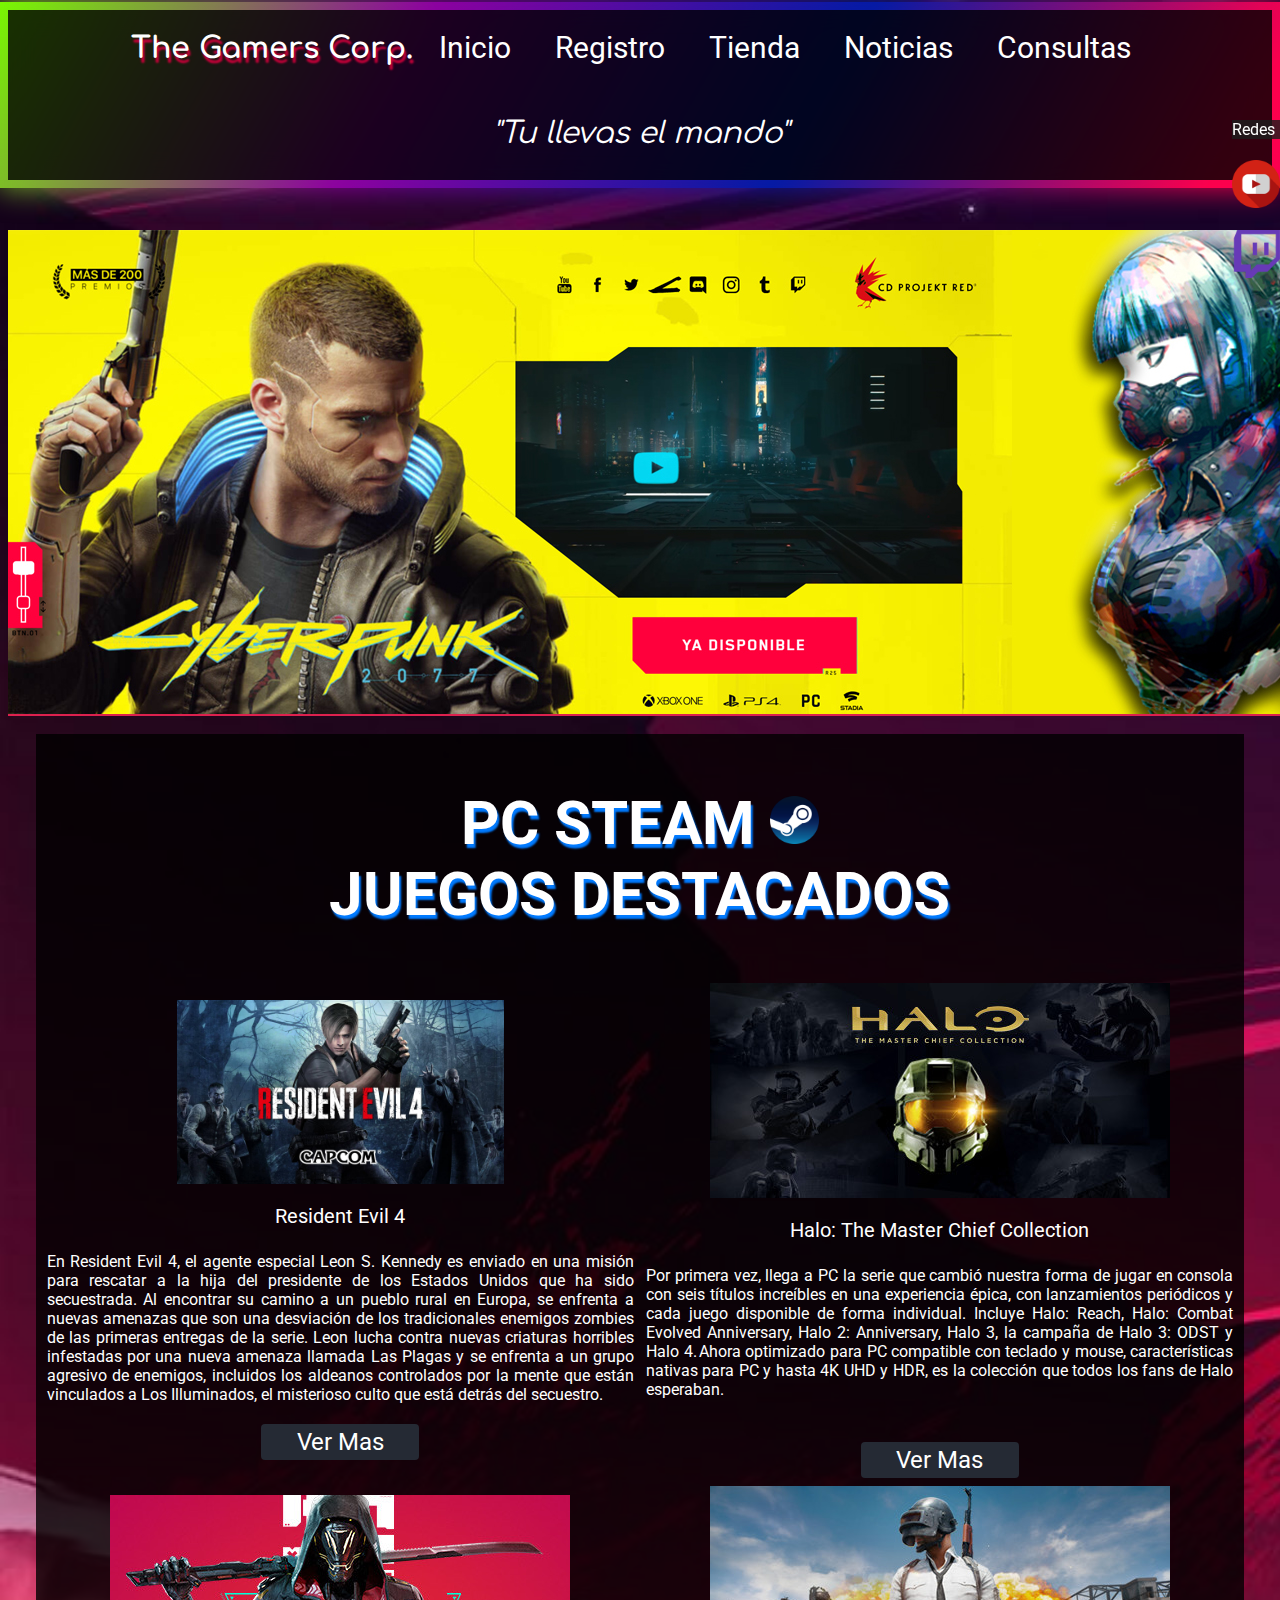
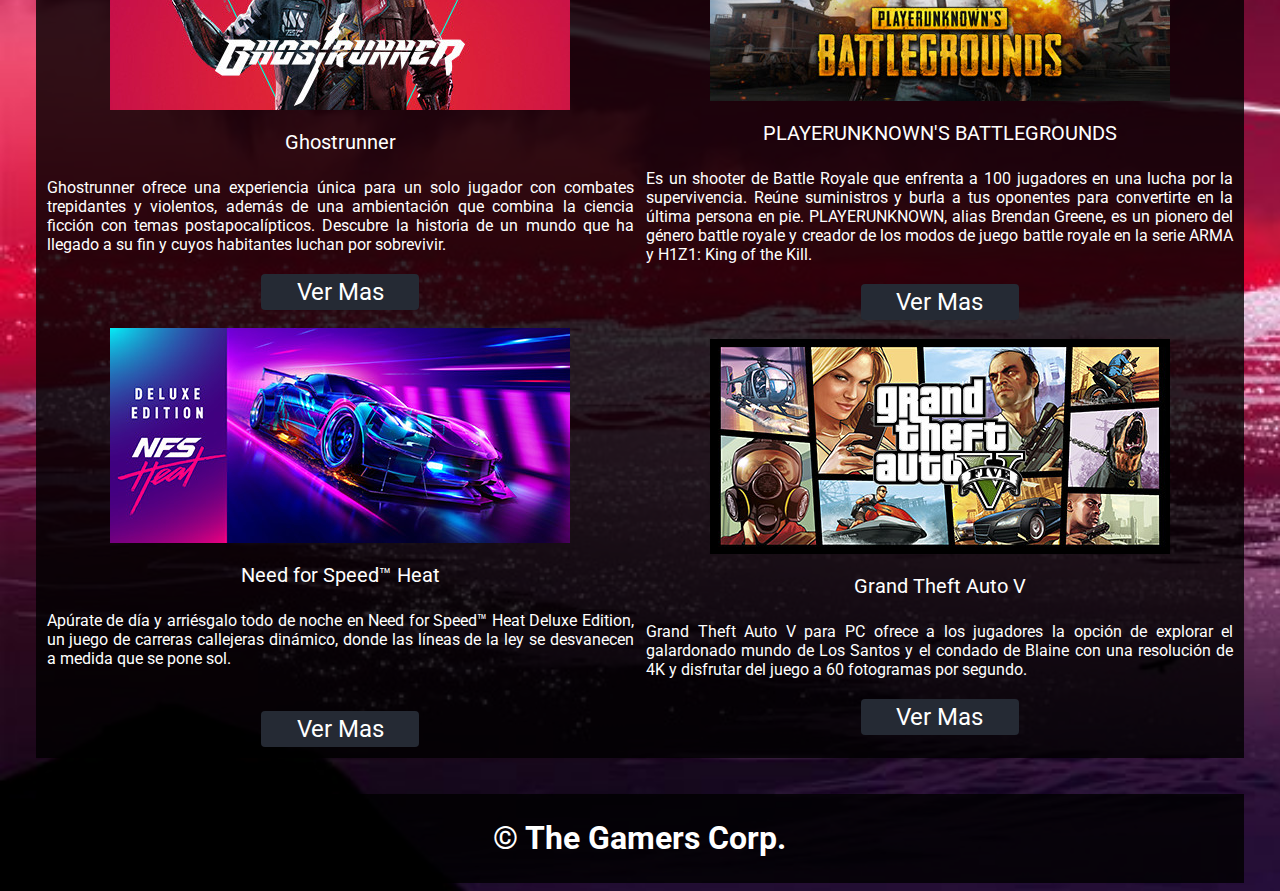
<file: index.html>
<!DOCTYPE html> <!--Funcion que permitr dar inicio a un documento HTML-->
<html lang="en" dir="ltr"> <!--Atributo el cual permite indicar direccionarmente los elementos del texto en el documento HTML-->
  <head> <!--Inicio de la cabecera de la pagina-->
    <meta charset="utf-8"> <!--Atributo destinado a indicar codificaciones que se utilizan-->

    <!--Atributo que permite trabajar el documento en el navegador-->
    <meta name="viewport" content="width=device-width, user-scalable=no, initial-scale=1, maximum-scale=1, minimum-scale=1">

    <!--Atributos los cuales vincularan los documentos HTML con los CSS para dar diseño a la pagina-->
    <link rel="stylesheet" href="css/EstIndex.css">
    <link rel="stylesheet" href="css/Galeria.css">
    <link rel="stylesheet" href="css/EfectoGaleria.css">
    <link rel="stylesheet" href="css/EstiloMenu.css">
    <title></title>
  </head> <!--Cierre del encabezado de la pagina-->

  <body class="PrinIndx"> <!--Cuerpo de la pagina la cual contiene una clase que trabajara el diseño en el archivo CSS-->

  <ul class="BarraMenu mydiv animate-bg"> <!--Este atributo se establecera como la barra de menus para ir seleccionando-->
  <li><h1 class="Enc1 TextCabz1">The Gamers Corp.</h1></li> <!--Funcion la cual sera el encabezado que contendra el nombre de la pagina-->
  <li><a href="index.html">Inicio</a></li> <!--El siguiente encabezado sera el indice principal de la pagina-->
  <li><a href="Registro.html">Registro</a></li> <!--Para este encabezado sera el registro de los clientes en la pagina-->
  <li><a href="Tienda.html">Tienda</a></li> <!--Este encabezado sera para la tienda la cual nos muestra los juegos de cada consola-->
  <li><a href="Noticias.html">Noticias</a></li> <!--Y por ultimo este encabezado es una seccion de noticias-->
  <li><a href="Consultas.php">Consultas</a></li> <!--Para esta funcion se dara acciones para la manipulacion de la cuenta-->
  <li><p class="Eslo">"Tu llevas el mando"</p></li> <!--Para este encabezado es una frase la cual caracteriza a la pagina-->
</ul> <!--Cierre de la barra de menus-->

  <br>

  <div class="slider"> <!--Este apartado es la vista de la pagina la cual contendra imagenes alusivas a los videojuegso-->
      <ul> <!--En este apartado contiene imagenes seleccionables con links directos a otras paginas para su verificacion-->
        <li> <abbr title="VerMas"><a href="https://store.steampowered.com/app/1091500/Cyberpunk_2077/" target="_blank">
          <img src="css/Recursos/Galeria/1.jpg" alt="Cyberpunk_2077"></a></abbr></li>
        <li> <abbr title="VerMas"><a href="https://www.nvidia.com/es-la/geforce/graphics-cards/30-series/rtx-3090/" target="_blank">
          <img src="css/Recursos/Galeria/2.jpg" alt="Rtx-3090"></a> <abbr title="VerMas"></li>
        <li> <abbr title="VerMas"><a href="https://store.sony.com.mx/playstation5" target="_blank">
          <img src="css/Recursos/Galeria/3.jpg" alt="PS5"></a> <abbr title="VerMas"></li>
        <li> <abbr title="VerMas"><a href="https://www.origin.com/mex/es-mx/store/apex/apex" target="_blank">
          <img src="css/Recursos/Galeria/4.jpg" alt="Apex-Legends"></a> <abbr title="VerMas"></li>
      </ul> <!--Cierre de la vista principal de la pagina-->
  </div>
  <br>

    <section class="ContenedorElements"> <!--En este apartado sera en contenido de algunos juegos que destacan-->
      <!--Titulo en el que se muesra la informacion del recuadro de los juegos que esta contien la creacion de una tabla-->
      <h2 class="PCS" >PC STEAM <img class="steam" src="css/Recursos/Img/Steam.png" alt="STEAM"><br> JUEGOS DESTACADOS</h2>

      <table> <!--Inicion de una tabla-->
        <tr>
          <td>
            <!--Atributo el cual manejara un espacio en la tabla que contiene la informacion de un juego,
            esto a su vez mostrara la imagen del respectivo juego con un link para poder comprarlo-->
            <div class="Cont1">
                  <img class="Re4" src="css/Recursos/Img/Re4.jpg" alt="ResidentEvil">
                  <p class="TitRe4">Resident Evil 4</p>
                  <p class="SinopsisRe4">
                    ‎En ‎‎Resident Evil 4‎‎, el agente especial Leon S. Kennedy es enviado en una misión para rescatar
                    a la hija del presidente de los Estados Unidos que ha sido secuestrada. Al encontrar su camino a
                    un pueblo rural en Europa, se enfrenta a nuevas amenazas que son una desviación de los tradicionales
                    enemigos zombies de las primeras entregas de la serie. Leon lucha contra nuevas criaturas horribles
                    infestadas por una nueva amenaza llamada Las Plagas y se enfrenta a un grupo agresivo de enemigos,
                    incluidos los aldeanos controlados por la mente que están vinculados a Los Illuminados, el misterioso
                    culto que está detrás del secuestro.‎</p>
                <a class="EnlacesBotones" href="https://store.steampowered.com/app/254700/Resident_Evil_4/" target="_blank">Ver Mas</a>
                </div></td>
          <td>
            <!--Atributo el cual manejara un espacio en la tabla que contiene la informacion de un juego,
            esto a su vez mostrara la imagen del respectivo juego con un link para poder comprarlo-->
            <div class="Cont2">
              <img class="Halo" src="css/Recursos/Img/MCC.jpg" alt="Halo">
              <p class="TitMCC">Halo: The Master Chief Collection</p>
              <p class="SinopsisMCC">Por primera vez, llega a PC la serie que cambió nuestra forma de jugar en consola con seis títulos
                increíbles en una experiencia épica, con lanzamientos periódicos y cada juego disponible de forma
                individual. Incluye Halo: Reach, Halo: Combat Evolved Anniversary, Halo 2: Anniversary, Halo 3,
                la campaña de Halo 3: ODST y Halo 4. Ahora optimizado para PC compatible con teclado y mouse,
                características nativas para PC y hasta 4K UHD y HDR, es la colección que todos los fans de Halo
                esperaban.</p>
                <br>
              <a class="EnlacesBotones" href="https://store.steampowered.com/app/976730/Halo_The_Master_Chief_Collection/" target="_blank">Ver Mas</a>
            </div>

          </td>
        </tr>

      <tr>
        <td>
          <!--Atributo el cual manejara un espacio en la tabla que contiene la informacion de un juego,
          esto a su vez mostrara la imagen del respectivo juego con un link para poder comprarlo-->
          <div class="Cont3">
          <img class="Ghostrunner" src="css/Recursos/Img/Ghostrunner.jpg" alt="Ghostrunner">
          <p class="TitGhostrunner">Ghostrunner</p>
          <p class="SinopsisGhostrunner">Ghostrunner ofrece una experiencia única para un solo jugador con combates trepidantes y violentos,
            además de una ambientación que combina la ciencia ficción con temas postapocalípticos. Descubre la historia de un mundo que ha
            llegado a su fin y cuyos habitantes luchan por sobrevivir.</p>
            <a class="EnlacesBotones" href="https://store.steampowered.com/app/1139900/Ghostrunner/" target="_blank">Ver Mas</a>
          </div>
        </td>

        <td>
          <!--Atributo el cual manejara un espacio en la tabla que contiene la informacion de un juego,
          esto a su vez mostrara la imagen del respectivo juego con un link para poder comprarlo-->
          <div class="Cont4">
            <img class="PUBG" src="css/Recursos/Img/PUBG.jpg" alt="PUBG">
            <p class="TitPUBG">PLAYERUNKNOWN'S BATTLEGROUNDS</p>
            <p class="SinopsisPUBG">Es un shooter de Battle Royale que enfrenta a 100 jugadores en una lucha por la supervivencia. Reúne suministros y burla a
              tus oponentes para convertirte en la última persona en pie. PLAYERUNKNOWN, alias Brendan Greene, es un pionero del género battle royale y creador
               de los modos de juego battle royale en la serie ARMA y H1Z1: King of the Kill.</p>
            <a class="EnlacesBotones" href="https://store.steampowered.com/app/578080/PLAYERUNKNOWNS_BATTLEGROUNDS/" target="_blank">Ver Mas</a>
          </div>
        </td>
      </tr>

      <tr>
        <td>
          <!--Atributo el cual manejara un espacio en la tabla que contiene la informacion de un juego,
          esto a su vez mostrara la imagen del respectivo juego con un link para poder comprarlo-->
          <div class="Cont5">
            <img class="NeedforSpeedHeat" src="css/Recursos/Img/NFSHEAT.jpg" alt="NeedforSpeedHeat">
            <p class="TitNeedforSpeedHeat">Need for Speed™ Heat</p>
            <p class="SinopsisNeedforSpeedHeat">Apúrate de día y arriésgalo todo de noche en Need for Speed™ Heat Deluxe Edition, un juego de carreras callejeras dinámico, donde las líneas
              de la ley se desvanecen a medida que se pone sol.</p> <br>
            <a class="EnlacesBotones" href="https://store.steampowered.com/app/1222680/Need_for_Speed_Heat/" target="_blank">Ver Mas</a>
          </div>
        </td>

        <td>
          <!--Atributo el cual manejara un espacio en la tabla que contiene la informacion de un juego,
          esto a su vez mostrara la imagen del respectivo juego con un link para poder comprarlo-->
          <div class="Cont6">
            <img class="GTA5" src="css/Recursos/Img/GTA5.jpg" alt="GTA5">
            <p class="TitGTA5">Grand Theft Auto V</p>
            <p class="SinopsisGTA5">Grand Theft Auto V para PC ofrece a los jugadores la opción de explorar el galardonado mundo de Los Santos y el condado de Blaine con una resolución
              de 4K y disfrutar del juego a 60 fotogramas por segundo.</p>
            <a class="EnlacesBotones" href="https://store.steampowered.com/agecheck/app/271590/?l=spanish" target="_blank">Ver Mas</a>
          </div>
        </td>
      </tr>
    </table><!--Cierre de la tabla-->
  </section><!--Cierre de la seccion de juegos destacados-->

    <br><br>

    <footer class="ContenedorElements"> <!--Atributo que establece el pie de pagina en cual contine una clase-->
    <h1 class="PiePag"> © The Gamers Corp.</h1> <!--Titulo que estara recibiendo el pie de pagina en este caso un nombre ciertificado-->
  </footer> <!--Cierre del pie de pagina-->

     <div class="TitRedes"> <!--Este atributo es aquel que establecera una barra en la parte derecha de la pagina la cual contiene las redes socales de la pagina-->
       Redes
     </div> <!--Este apartado es la direccion de link de las redes sociales de la pagina youtube y twitch-->
     <a href="https://www.youtube.com/channel/UCfYmFBdcbfdHiXvyTVu_QtQ" target="_blank"><img class="Redes" src="css/Recursos/Img/youtube.png" alt="youtube"></a>
     <a href="https://www.twitch.tv/mschise" target="_blank"><img class="Redes2" src="css/Recursos/Img/twitch.png" alt="twitch"></a>
  </body> <!--Cierre del cuerpo de la pagina-->
</html> <!--Cierre del documento HTML-->
</file>
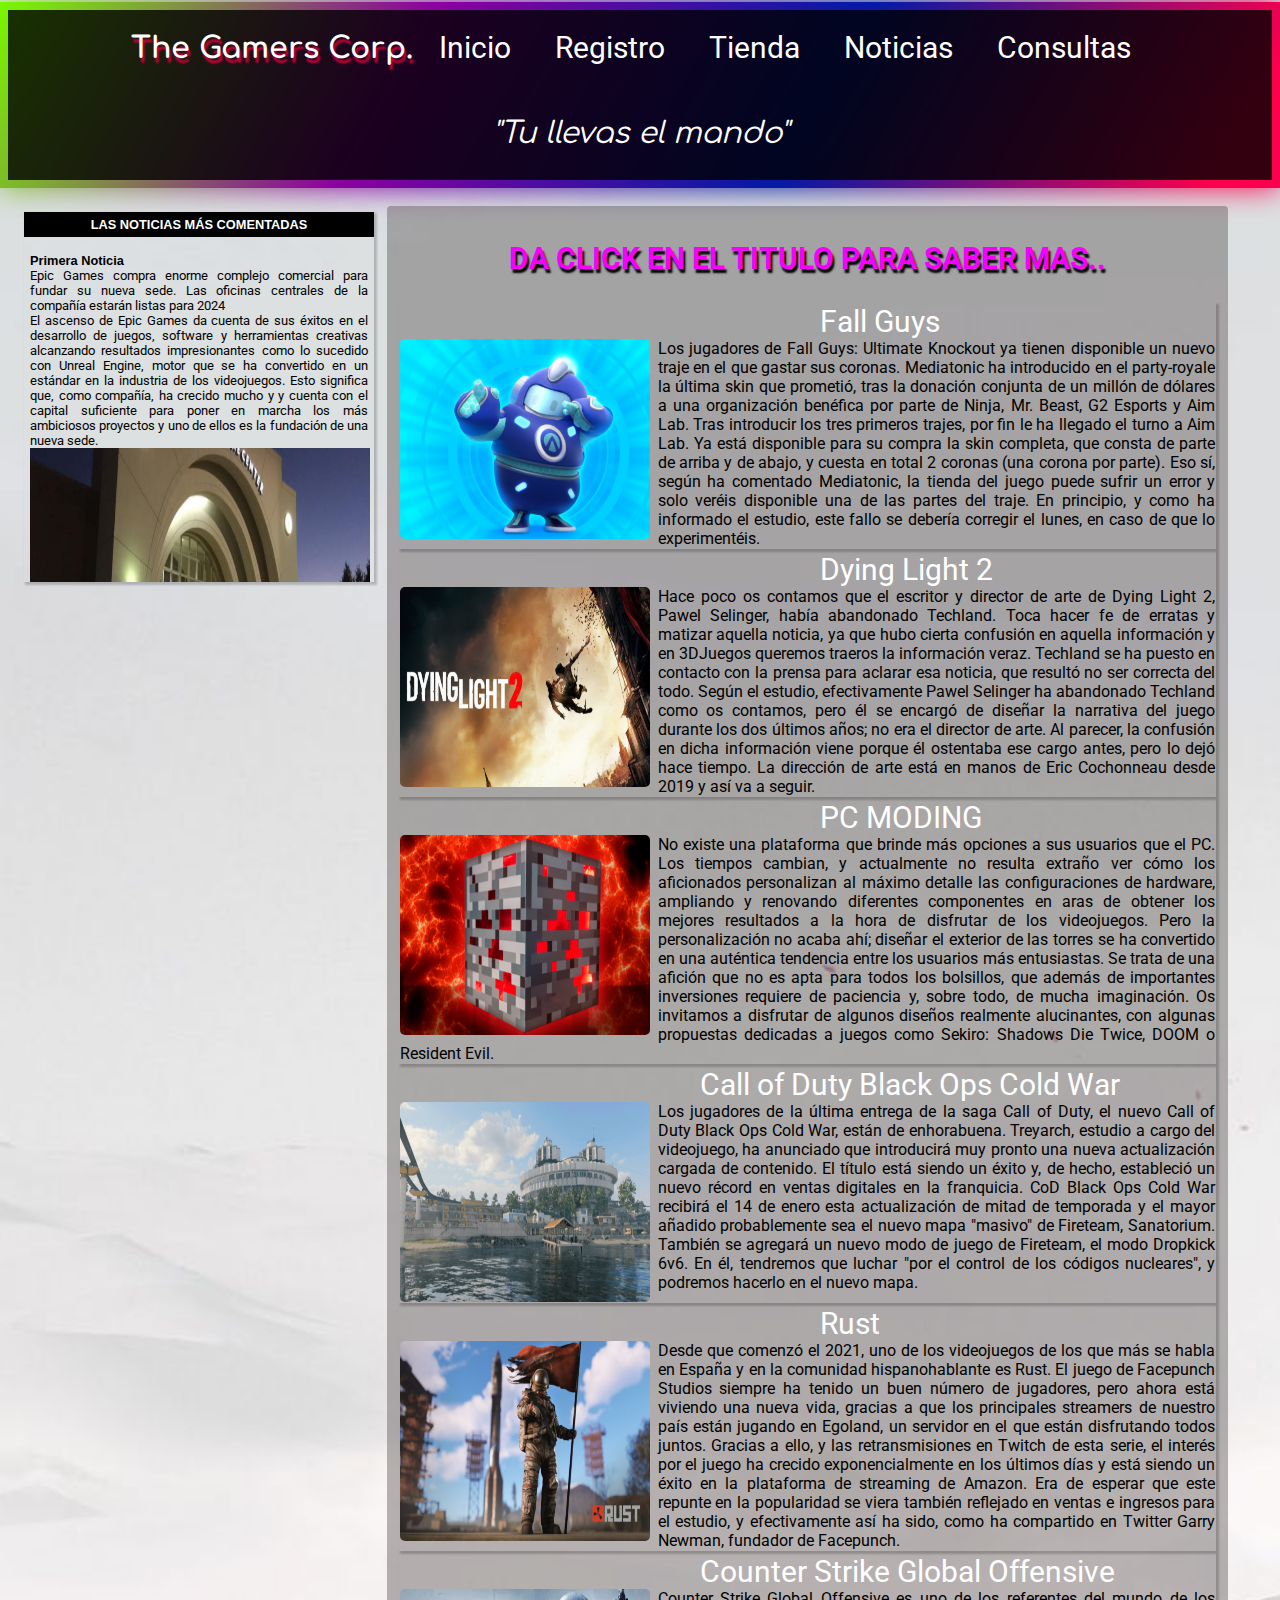
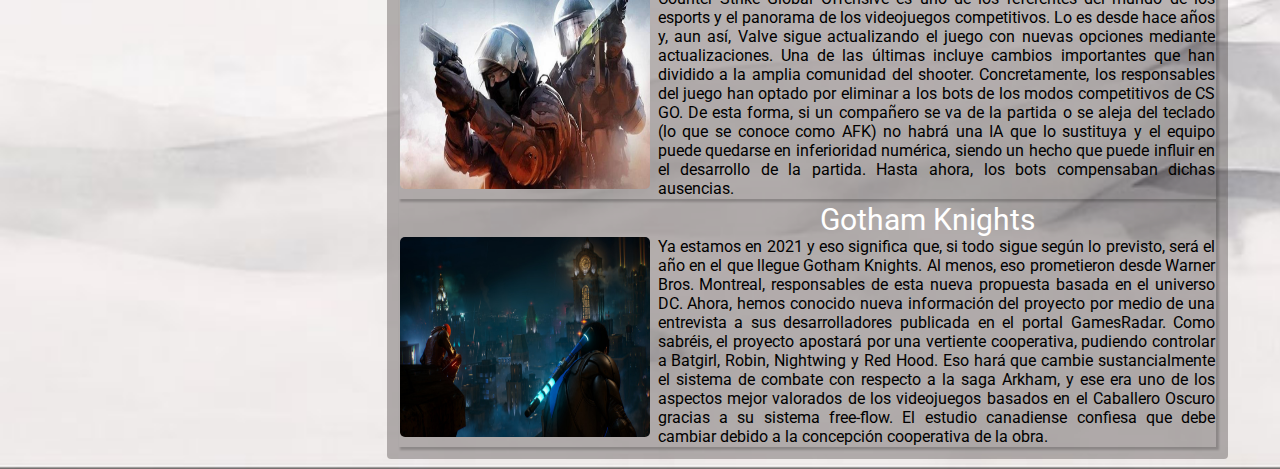
<file: Noticias.html>
<!DOCTYPE html><!--Funcion que permitr dar inicio a un documento HTML-->
<html lang="en" dir="ltr"> <!--Atributo el cual permite indicar direccionarmente los elementos del texto en el documento HTML-->
<head> <!--Inicio de la cabecera de la pagina-->
  <meta charset="utf-8"> <!--Atributo destinado a indicar codificaciones que se utilizan-->

  <!--Atributo que permite trabajar el documento en el navegador--><!--Atributo que permite trabajar el documento en el navegador-->
  <meta name="viewport" content="width=device-width, user-scalable=no, initial-scale=1, maximum-scale=1, minimum-scale=1">

  <!--Atributos los cuales vincularan los documentos HTML con los CSS para dar diseño a la pagina-->
  <link rel="stylesheet" href="css/EstiloNoticias.css">
  <link rel="stylesheet" href="css/EstIndex.css">
  <link rel="stylesheet" href="css/EfectoGaleria.css">
  <link rel="stylesheet" href="css/EstiloMenu.css">
  <title>NOTICIAS</title> <!--Titulo que recibe la pagina-->
</head> <!--Cierre del encabezado de la pagina-->

<body><!--Cuerpo de la pagina-->

  <ul class="BarraMenu mydiv animate-bg"> <!--Este atributo se establecera como la barra de menus para ir seleccionando-->
  <li><h1 class="Enc1 TextCabz1">The Gamers Corp.</h1></li> <!--Funcion la cual sera el encabezado que contendra el nombre de la pagina-->
  <li><a href="index.html">Inicio</a></li> <!--El siguiente encabezado sera el indice principal de la pagina-->
  <li><a href="Registro.html">Registro</a></li> <!--Para este encabezado sera el registro de los clientes en la pagina-->
  <li><a href="Tienda.html">Tienda</a></li> <!--Este encabezado sera para la tienda la cual nos muestra los juegos de cada consola-->
  <li><a href="Noticias.html">Noticias</a></li> <!--Y por ultimo este encabezado es una seccion de noticias-->
  <li><a href="Consultas.php">Consultas</a></li> <!--Para esta funcion se dara acciones para la manipulacion de la cuenta-->
  <li><p class="Eslo">"Tu llevas el mando"</p></li> <!--Para este encabezado es una frase la cual caracteriza a la pagina-->
  </ul> <!--Cierre de la barra de menus-->


  <section class="COLUMNAS MENUS"><!--Se realiza una seccion de colimnas y menus-->

    <div  class="TABLEROS"><!--Nuevamente se crea un tablero-->
      <meta charset="utf-8"> <!--Atributo destinado a indicar codificaciones que se utilizan-->

      <title>Seccion De Noticias</title> <!--Titulo que recibira la pagina-->
      <script type="text/javascript">
          // determina el numero de pixeles que se moveran las noticias para
          // cada iteracion en milisegundos de "speedjump"
          var scrollspeed=1;
          // determina la velocidad en milisgundos
          var speedjump=30;
          // segundos antes de empezar el movimiento
          var startdelay= 1;
          // posicion inicial superior en pixeles para cuando inicia
          var topspace=-10;
          // altura del marco donde se mostraran las noticias
          // Si se modifica la altura del contenedor de las noticas hay que
          // modificar tambien este valor
          var frameheight=270;

          // variable temporal que variara su valor en función de si estan las
          // noticias en movimiento o paradas
          current=scrollspeed;

          /**
           * Inicio del scroll
           * Esta función es llamada en el body de la pagina.
           * Tiene que recibir el id del scroll
           */
          function scrollStart()
          {
              dataobj = document.getElementById("scroll");
              // tomamos la altura maxima de la capa de las noticias
              alturaNoticias = dataobj.offsetHeight;
              // posicionamos la capa del scroll en su posicion inicial
              dataobj.style.top = topspace + 'px';

              setTimeout("scrolling()", (startdelay * 1000));
          }

          /**
           * Funcion que realiza el movimiento
           */
          function scrolling() {
              // Restamos a la propiedad top de la capa el valor en pixeles
              // establecido en la variable "scrollspeed", para hacer el
              // movimiento hacia arriba.
              dataobj.style.top = parseInt(dataobj.style.top) - scrollspeed + 'px';
              // Si la capa ha sobrepasado la altura del area por donde se muestran
              // las noticias ("alturaNoticias")
              if (parseInt(dataobj.style.top) < alturaNoticias * (-1))
              {
                  // Posicionamos la capa en la parte inferior del recuadro, para
                  // que simule que vienen las noticias de la parte inferior
                  dataobj.style.top = frameheight + 'px';
                  setTimeout("scrolling()", 0);
              }else{
                  setTimeout("scrolling()", speedjump);
              }
          }
      </script> <!--Cierre del documento script-->
  </head> <!--Cierre de la cabecera de la pagina-->

  <body onLoad="scrollStart();"> <!--Cuerpo de la pagina que contendra las noticias mas relevantes-->

  <div class="scrollWrapper" onMouseover="scrollspeed=0" onMouseout="scrollspeed=current"> <!--Creacion de tablero para las noticias-->
      <div class="scrollTitle">LAS NOTICIAS MÁS COMENTADAS</div> <!--Titulo del tablero-->
      <div id="scroll" > <!--Creacion de una id para su manejo-->

         <!--Primera noticia en el tablero el cual contiene informacion, links, imagenes y diseño de tal-->
          <div class="title">Primera Noticia</div>
          <div class="content">Epic Games compra enorme complejo comercial para fundar su nueva sede. Las oficinas centrales de la compañía estarán listas para 2024 <br>El ascenso de Epic Games da cuenta de sus éxitos en el desarrollo de juegos,
             software y herramientas creativas alcanzando resultados impresionantes como lo sucedido con Unreal Engine,
             motor que se ha convertido en un estándar en la industria de los videojuegos. Esto significa que,
             como compañía, ha crecido mucho y y cuenta con el capital suficiente para poner en marcha los más ambiciosos
             proyectos y uno de ellos es la fundación de una nueva sede.</br>
             <img src="css/Recursos/Noticias/noticia1.png" align="Shadow" height="200px" width="340px">
          </div>

          <!--Segunda noticia en el tablero el cual contiene informacion, links, imagenes y diseño de tal-->
          <div class="title">Segunda Noticia</div>
          <div class="content">¿El creador de Shadow of the Colossus mostrará su nuevo juego en 2021? Fumito Ueda prepara su próxima obra luego de The Last Guardian <br>A Fumito Ueda le han bastado 3 juegos para hacerse con un nombre en la industria
            y para haber formado una legión de fans que esperan con ansias su próximo juego. La trayectoria creativa iniciada por ICO,
            continuada por Shadow of the Colossus y perpetuada por The Last Guardian.</br>
            <img src="css/Recursos/Noticias/noticia2.png" align="Shadow" height="200px" width="340px">
            </div>

            <!--Tercera noticia en el tablero el cual contiene informacion, links, imagenes y diseño de tal-->
            <div class="title">Tercera Noticia</div>
            <div class="content">Descubren el secreto final de NieR: Automata; te deja saltarte casi todo el juego
            El truco se descubrió gracias cientos de horas de ingeniera inversa. <br>A poco más de un año del lanzamiento de NieR: Automata,
              Yoko Taro y otros creativos del juego, aseguraron que aún había un secreto sin resolver en este título. Ahora, a poco de 4 años del lanzamiento original de NieR: Automata, se descubrió este último secreto.
              Se trata de un truco que te deja saltarte casi todo el juego.</br>
              <img src="css/Recursos/Noticias/noticia3.png" align="Shadow" height="200px" width="340px">
              </div>

              <!--Cuarta noticia en el tablero el cual contiene informacion, links, imagenes y diseño de tal-->
              <div class="title">Cuarta Noticia</div>
              <div class="content">God of War: Fallen God, el nuevo cómic de la franquicia, ya tiene fecha. La publicación será una precuela del más reciente título para PlayStation 4. <br>Los fans de God of War están emocionados, pues Santa Monica ya trabaja en una nueva entrega de la franquicia para PlayStation 5.
                 El título está programado para debutar este año, pero todavía no tiene fecha de lanzamiento.</br>
                 <img src="css/Recursos/Noticias/noticia4.png" align="Shadow" height="200px" width="340px">
                </div>

              <!--Quinta noticia en el tablero el cual contiene informacion, links, imagenes y diseño de tal-->
              <div class="title">Proximos lanzamientos</div> <!--Este apartado nos indica lanzamiento proximos de juegos-->
              <div class="content">Se muestran algunos de los proximos de juegos<a href="https://www.levelup.com/juegos"</a>
              </div>
              <br><img src="css/Recursos/Noticias/noticia5.png" align="Shadow" height="200px" width="340px"></br>
              <br><img src="css/Recursos/Noticias/noticia6.png" align="Shadow" height="200px" width="340px"></br>
              <br><img src="css/Recursos/Noticias/noticia7.png" align="Shadow" height="200px" width="340px"></br>
              <br><img src="css/Recursos/Noticias/noticia8.png" align="Shadow" height="200px" width="340px"></br>
              <br><img src="css/Recursos/Noticias/noticia9.png" align="Shadow" height="200px" width="340px"></br>
              <br><img src="css/Recursos/Noticias/noticia10.png" align="Shadow" height="200px" width="340px"></br>

            </a>
    </div><!--Finaliza la clase tableros-->

  </section> <!--Finaliza la seccion-->

  <section id="Mostrar" class="COLUNAS CONTENIDO" ><!--CREAMOS UNA SECCION CON ID Y UNA CLASE LLAMADA COLIMNAS Y CONTENIDO
  ADEMAS DE CONTENER EL FORNDO TRANSPARENTE-->
<caption> <h2>DA CLICK EN EL TITULO PARA SABER MAS..</h2> </caption> <!--Creacion de una indicacion para el despliegue  de tareas-->
<table><!--Creacion de una tabla para las noticias-->
  <tr class="ContenidosNote"> <!--Clase la cial diseñara la vista de cada noticia-->
    <!--Seccion de una noticia que contiene la imagen la informaciony un link el cual puedes acceder a la info original-->
    <td>
      <a class="Enlaces" href="https://www.3djuegos.com/noticias-ver/210618/fall-guys-recibe-la-ultima-skin-tras-la-donacion-de-un/" target="_blank">
      Fall Guys</a> <br>
    <img class="ImagenesNote" src="css/Recursos/Noticias/img1.png" align="left" height="200px" width="250px">
    <aside>
      Los jugadores de Fall Guys: Ultimate Knockout ya tienen disponible un nuevo traje en el que gastar sus coronas.
      Mediatonic ha introducido en el party-royale la última skin que prometió, tras la donación conjunta de un millón de dólares a una organización
      benéfica por parte de Ninja, Mr. Beast, G2 Esports y Aim Lab. Tras introducir los tres primeros trajes, por fin le ha llegado el turno a Aim Lab.
      Ya está disponible para su compra la skin completa, que consta de parte de arriba y de abajo, y cuesta en total 2 coronas (una corona por parte).
      Eso sí, según ha comentado Mediatonic, la tienda del juego puede sufrir un error y solo veréis disponible una de las partes del traje. En principio,
      y como ha informado el estudio, este fallo se debería corregir el lunes, en caso de que lo experimentéis.
    </aside>
    </td>
  </tr>


  <tr class="ContenidosNote"> <!--Clase la cial diseñara la vista de cada noticia-->
    <!--Seccion de una noticia que contiene la imagen la informaciony un link el cual puedes acceder a la info original-->
    <td>
      <a class="Enlaces" href="https://www.3djuegos.com/noticias-ver/210616/el-escritor-de-dying-light-2-ha-dejado-techland-pero-el/" target="_blank">Dying Light 2</a> <br>
      <img class="ImagenesNote" src="css/Recursos/Noticias/img2.png" align="left" height="200px" width="250px">
      <aside>
        Hace poco os contamos que el escritor y director de arte de Dying Light 2, Pawel Selinger, había abandonado Techland.
    Toca hacer fe de erratas y matizar aquella noticia, ya que hubo cierta confusión en aquella información y en 3DJuegos queremos traeros
     la información veraz. Techland se ha puesto en contacto con la prensa para aclarar esa noticia, que resultó no ser correcta del todo.
     Según el estudio, efectivamente Pawel Selinger ha abandonado Techland como os contamos, pero él se encargó de diseñar la narrativa del
     juego durante los dos últimos años; no era el director de arte. Al parecer, la confusión en dicha información viene porque él ostentaba
     ese cargo antes, pero lo dejó hace tiempo. La dirección de arte está en manos de Eric Cochonneau desde 2019 y así va a seguir.
      </aside>
    </td>
  </tr>


  <tr class="ContenidosNote"> <!--Clase la cial diseñara la vista de cada noticia-->
    <!--Seccion de una noticia que contiene la imagen la informaciony un link el cual puedes acceder a la info original-->
    <td>
      <a class="Enlaces" href="https://www.3djuegos.com/noticias-ver/201804/no-te-pierdas-estos-11-ordenadores-tuneados-e-inspirados-en/" target="_blank">PC MODING</a> <br>
      <img class="ImagenesNote" src="css/Recursos/Noticias/img3.png" align="left" height="200px" width="250px">
      <aside>
        No existe una plataforma que brinde más opciones a sus usuarios que el PC. Los tiempos cambian, y actualmente no resulta extraño ver cómo los aficionados personalizan al máximo detalle las configuraciones de hardware,
           ampliando y renovando diferentes componentes en aras de obtener los mejores resultados a la hora de disfrutar de los videojuegos. Pero la personalización no acaba ahí; diseñar el exterior de las torres se ha convertido en una
           auténtica tendencia entre los usuarios más entusiastas. Se trata de una afición que no es apta para todos los bolsillos, que además de importantes inversiones requiere de paciencia y, sobre todo, de mucha imaginación.
            Os invitamos a disfrutar de algunos diseños realmente alucinantes, con algunas propuestas dedicadas a juegos como Sekiro: Shadows Die Twice, DOOM o Resident Evil.
      </aside>
    </td>
  </tr>


  <tr class="ContenidosNote"> <!--Clase la cial diseñara la vista de cada noticia-->
    <!--Seccion de una noticia que contiene la imagen la informaciony un link el cual puedes acceder a la info original-->
    <td>
<a  class="Enlaces2" href="https://www.3djuegos.com/noticias-ver/210615/call-of-duty-black-ops-cold-war-se-prepara-para-recibir-mas/" target="_blank">Call of Duty Black Ops Cold War</a><br>
      <img class="ImagenesNote" src="css/Recursos/Noticias/img4.png" align="left" height="200px" width="250px">
      <aside>
        Los jugadores de la última entrega de la saga Call of Duty, el nuevo Call of Duty Black Ops Cold War, están de enhorabuena. Treyarch, estudio a cargo del videojuego, ha anunciado que introducirá muy pronto una nueva actualización cargada de contenido.
               El título está siendo un éxito y, de hecho, estableció un nuevo récord en ventas digitales en la franquicia. CoD Black Ops Cold War recibirá el 14 de enero esta actualización de mitad de temporada y el mayor añadido probablemente sea el nuevo mapa "masivo" de Fireteam,
             Sanatorium. También se agregará un nuevo modo de juego de Fireteam, el modo Dropkick 6v6. En él, tendremos que luchar "por el control de los códigos nucleares", y podremos hacerlo en el nuevo mapa.
      </aside>
    </td>
  </tr>


  <tr class="ContenidosNote"> <!--Clase la cial diseñara la vista de cada noticia-->
    <!--Seccion de una noticia que contiene la imagen la informaciony un link el cual puedes acceder a la info original-->
    <td>
<a class="Enlaces" href="https://www.3djuegos.com/noticias-ver/210614/rust-confirma-su-nuevo-exito-ha-generado-mas-de-1-millon-de/" target="_blank">Rust</a><br>
      <img class="ImagenesNote" src="css/Recursos/Noticias/img5.png" align="left" height="200px" width="250px">
      <aside>
        Desde que comenzó el 2021, uno de los videojuegos de los que más se habla en España y en la comunidad hispanohablante es Rust. El juego de Facepunch Studios siempre ha tenido un buen número de jugadores, pero ahora está viviendo una nueva vida,
               gracias a que los principales streamers de nuestro país están jugando en Egoland, un servidor en el que están disfrutando todos juntos. Gracias a ello, y las retransmisiones en Twitch de esta serie, el interés por el juego ha crecido exponencialmente
             en los últimos días y está siendo un éxito en la plataforma de streaming de Amazon. Era de esperar que este repunte en la popularidad se viera también reflejado en ventas e ingresos para el estudio, y efectivamente así ha sido, como ha compartido en Twitter
             Garry Newman, fundador de Facepunch.
      </aside>
    </td>
  </tr>


  <tr  class="ContenidosNote"> <!--Clase la cial diseñara la vista de cada noticia-->
    <!--Seccion de una noticia que contiene la imagen la informaciony un link el cual puedes acceder a la info original-->
    <td>
      <a class="Enlaces2" href="https://www.3djuegos.com/noticias-ver/210605/counter-strike-global-offensive-elimina-a-los-bots-del-modo/" target="_blank">Counter Strike Global Offensive</a> <br>
      <img class="ImagenesNote" src="css/Recursos/Noticias/img6.png" align="left" height="200px" width="250px">
      <aside>
        Counter Strike Global Offensive es uno de los referentes del mundo de los esports y el panorama de los videojuegos competitivos. Lo es desde hace años y, aun así, Valve sigue actualizando el juego con nuevas opciones mediante actualizaciones.
               Una de las últimas incluye cambios importantes que han dividido a la amplia comunidad del shooter. Concretamente, los responsables del juego han optado por eliminar a los bots de los modos competitivos de CS GO. De esta forma, si un compañero se va
               de la partida o se aleja del teclado (lo que se conoce como AFK) no habrá una IA que lo sustituya y el equipo puede quedarse en inferioridad numérica, siendo un hecho que puede influir
                   en el desarrollo de la partida. Hasta ahora, los bots compensaban dichas ausencias.
      </aside>
    </td>
  </tr>


  <tr class="ContenidosNote"> <!--Clase la cial diseñara la vista de cada noticia-->
    <!--Seccion de una noticia que contiene la imagen la informaciony un link el cual puedes acceder a la info original-->
    <td>
<a class="Enlaces" href="https://www.3djuegos.com/noticias-ver/210601/los-combates-de-gotham-knights-no-seran-como-en-la-saga/" target="_blank">Gotham Knights</a> <br>
      <img class="ImagenesNote" src="css/Recursos/Noticias/img7.png" align="left" height="200px" width="250px">
      <aside>
        Ya estamos en 2021 y eso significa que, si todo sigue según lo previsto, será el año en el que llegue Gotham Knights. Al menos, eso prometieron desde Warner Bros. Montreal, responsables de esta nueva propuesta basada en el universo DC. Ahora,
               hemos conocido nueva información del proyecto por medio de una entrevista a sus desarrolladores publicada en el portal GamesRadar.
               Como sabréis, el proyecto apostará por una vertiente cooperativa, pudiendo controlar a Batgirl, Robin, Nightwing y Red Hood. Eso hará que cambie sustancialmente el sistema de combate con respecto a la saga Arkham, y ese era uno de los aspectos mejor
               valorados de los videojuegos basados en el Caballero Oscuro gracias a su sistema free-flow. El estudio canadiense confiesa que debe cambiar debido a la concepción cooperativa de la obra.
      </aside>
    </td>
  </tr>
</table> <!--Cierre de la abñla de noticias-->

</body> <!--Cierre del cuerpo de la pagina-->
</html> <!--Cierre del documento HTML-->
</file>
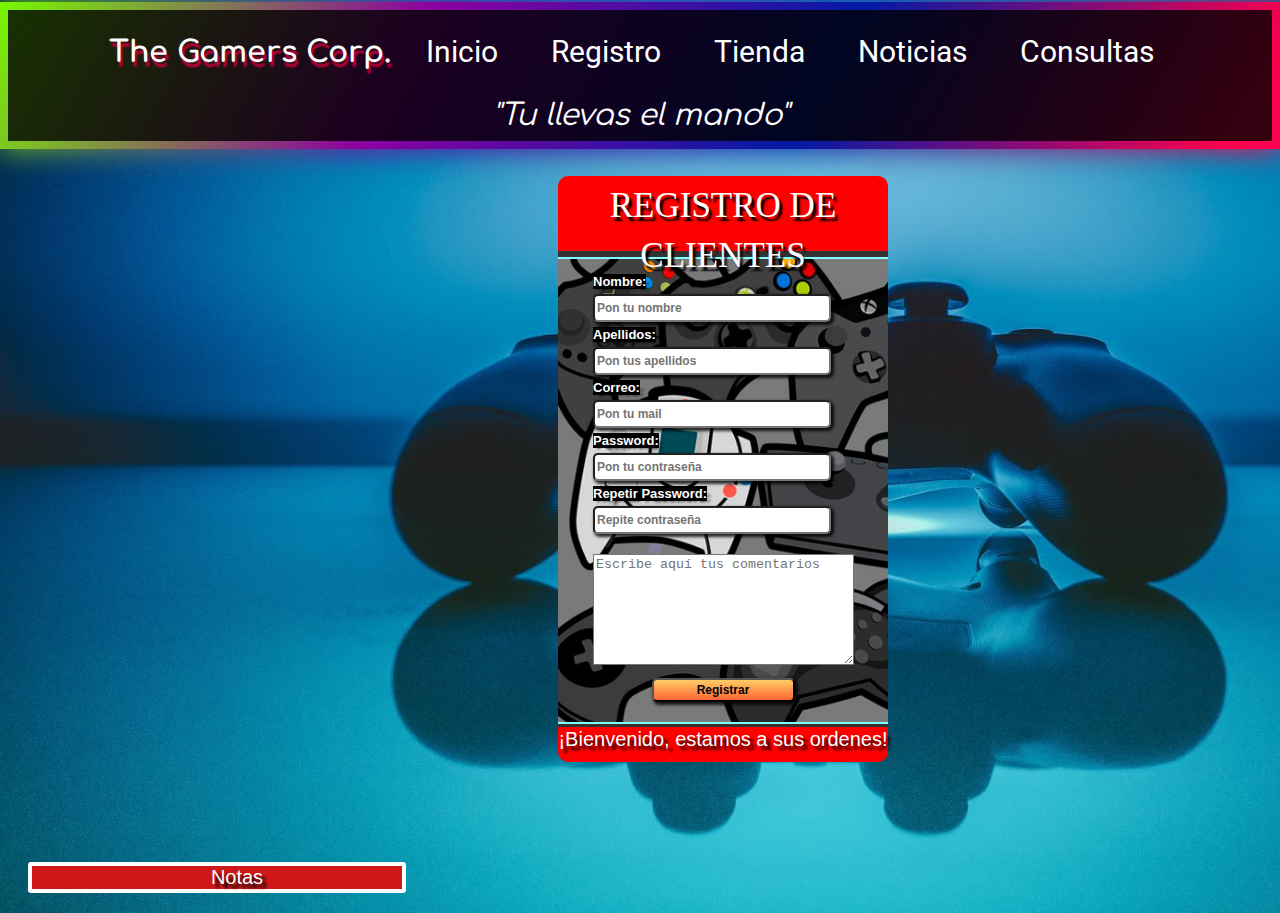
<file: Registro.html>
<!DOCTYPE html><!--Funcion que permitr dar inicio a un documento HTML-->
<html>
<head> <!--Inicio de la cabecera de la pagina-->
    <title>Formulario</title>
    <meta charset="utf-8"> <!--Atributo destinado a indicar codificaciones que se utilizan-->

    <!--Atributo que permite trabajar el documento en el navegador-->
    <meta name="viewport" content="width=device-width, user-scalable=no, initial-scale=1, maximum-scale=1, minimum-scale=1">

    <!--Atributos los cuales vincularan los documentos HTML con los CSS para dar diseño a la pagina-->
    <link rel="stylesheet" href="css/EstIndex.css">
    <link rel="stylesheet" href="css/EfectoGaleria.css">
    <link rel="stylesheet" href="css/EstiloMenu.css">
    <link type="text/css" href="css/EstiloRegistro.css" rel="stylesheet" />
</head> <!--Cierre del encabezado de la pagina-->

<body> <!--Cuerpo de la pagina-->

  <ul class="BarraMenu mydiv animate-bg"> <!--Este atributo se establecera como la barra de menus para ir seleccionando-->
  <li><h1 class="Enc1 TextCabz1">The Gamers Corp.</h1></li> <!--Funcion la cual sera el encabezado que contendra el nombre de la pagina-->
  <li><a href="index.html">Inicio</a></li> <!--El siguiente encabezado sera el indice principal de la pagina-->
  <li><a href="Registro.html">Registro</a></li> <!--Para este encabezado sera el registro de los clientes en la pagina-->
  <li><a href="Tienda.html">Tienda</a></li> <!--Este encabezado sera para la tienda la cual nos muestra los juegos de cada consola-->
  <li><a href="Noticias.html">Noticias</a></li> <!--Y por ultimo este encabezado es una seccion de noticias-->
  <li><a href="Consultas.php">Consultas</a></li> <!--Para esta funcion se dara acciones para la manipulacion de la cuenta-->
  <li><p class="Eslo">"Tu llevas el mando"</p></li> <!--Para este encabezado es una frase la cual caracteriza a la pagina-->
  </ul> <!--Cierre de la barra de menus-->


<br> <!--COntenedores los cuales seran encargados de dar forma a la ventana del formulario-->
    <div id="envoltura">
    <div id="contenedor">
    <div id="cabecera">REGISTRO DE CLIENTES</div>
    <div id="cuerpo">

<!--Identificador de formulario con accion de carga en una base de datos-->
    <form id="formulario" action="php/CargarDatos.php" method="POST" name="formulario">
<!--Panel el cual estara dirigido a complementar con el nombre del usuario-->
    <p><label for="nombre">Nombre:</label></p>
    <input name="usuario" type="text" id="nombre" class="nombre" placeholder="Pon tu nombre"></p>
<!--Panel el cual estara dirigido a complementar con el apellido del usuario-->
    <p><label for="apellidos">Apellidos:</label></p>
    <input name="apellido" type="text" id="apellidos" placeholder="Pon tus apellidos" ></p>
<!--Panel el cual estara dirigido a complementar con el correo del usuario-->
    <p><label for="correo">Correo:</label></p>
    <input name="correos" type="text" id="correo"placeholder="Pon tu mail" ></p>
<!--Panel el cual estara dirigido a complementar con la contraseña del usuario-->
    <p><label for="pass">Password:</label></p>
    <input name="pass" type="password" id="contra" placeholder="Pon tu contraseña"  ></p>
<!--Panel en cual nos indica quye debemos colocar denuevo la contraseña-->
    <p><label for="repass">Repetir Password:</label></p>
    <input name="repass" type="password" id="contra2" placeholder="Repite contraseña" /></p>
    <br>
    <textarea name="comentarios" rows="7" cols="30" placeholder="Escribe aquí tus comentarios"></textarea>
<!--Panel encargado de guardar todos los datos en la base de datos creada-->
    <p id="bot"><input name="EnviarDatos" type="submit" id="boton" value="Registrar" class="boton" ></p>
    </form>
    </div>

    <div id="pie">¡Bienvenido, estamos a sus ordenes!</div> <!--Creacion de un contenedor con un mensaje-->
    </div><!-- fin contenedor -->

    </div>

<div class=""> <!--Creacon de un contenerdor-->
  <ul class="error contenedor" id="error">Notas</ul> <!--Advertencia del regustro de los datos-->
</div> <!--Cierre del contenerdort-->

<!--Vinculos de archivos HTML con los JS-->
<script src="js/Validaciones.js"></script>
<script type="text/javascript"></script>

</body> <!--Cierre del cuerpo de la pagina-->

</html> <!--Cierre del documento HTML-->
</file>
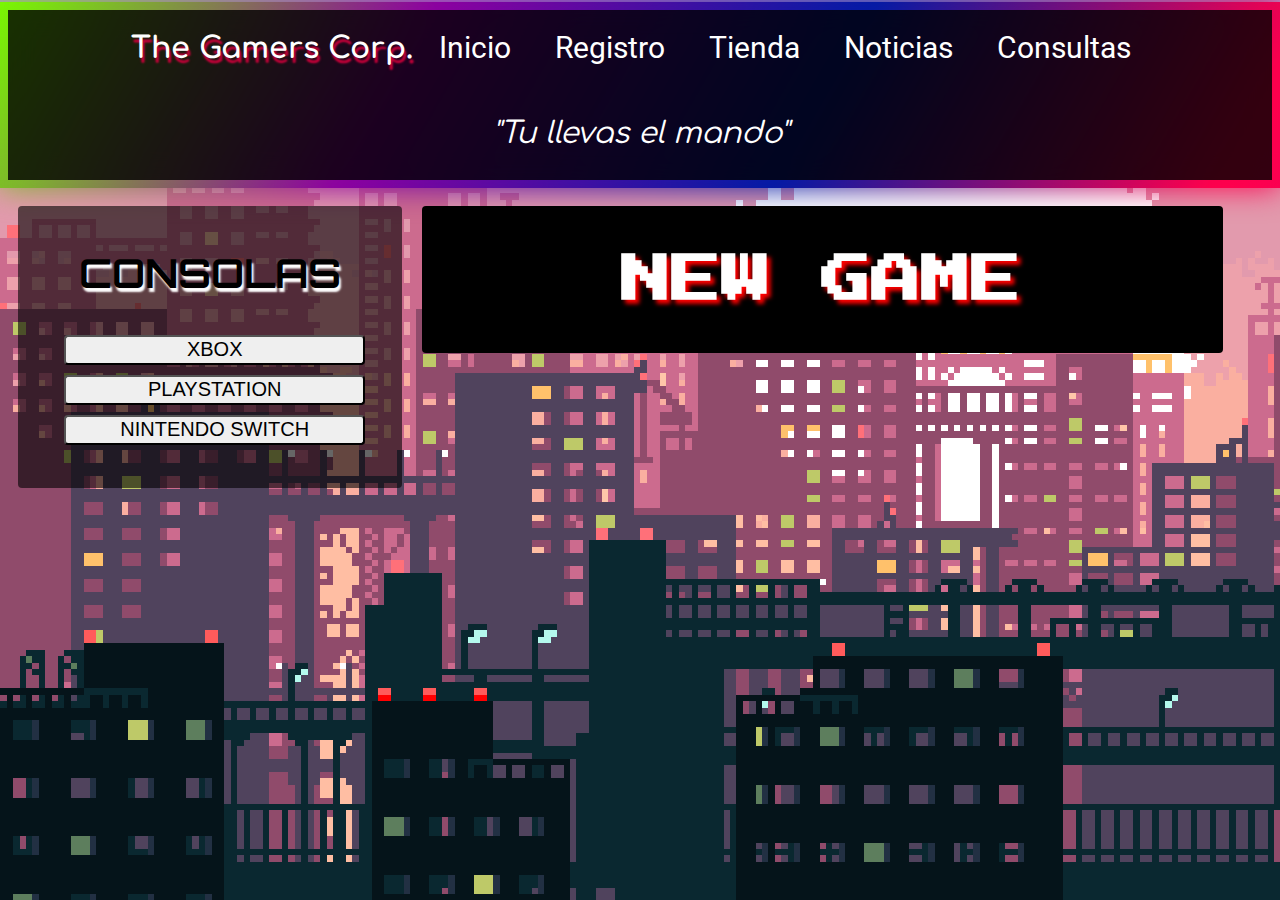
<file: Tienda.html>
<!DOCTYPE html><!--Funcion que permitr dar inicio a un documento HTML-->
<html>

<head> <!--Inicio de la cabecera de la pagina-->

  <!--Atributo que permite trabajar el documento en el navegador-->
  <meta name="viewport" content="width=device-width, user-scalable=no, initial-scale=1, maximum-scale=1, minimum-scale=1">

  <!--Atributos los cuales vincularan los documentos HTML con los CSS para dar diseño a la pagina-->
<link href="css/EstiloTienda.css" rel="stylesheet">
<link rel="stylesheet" href="css/EstIndex.css">
<link rel="stylesheet" href="css/EfectoGaleria.css">
<link rel="stylesheet" href="css/EstiloMenu.css">
<title>Tienda</title> <!--Titulo que recibe la pagina-->
</head> <!--Cierre del encabezado de la pagina-->

<body> <!--Cuerpo de la pagina-->

  <ul class="BarraMenu mydiv animate-bg"> <!--Este atributo se establecera como la barra de menus para ir seleccionando-->
  <li><h1 class="Enc1 TextCabz1">The Gamers Corp.</h1></li> <!--Funcion la cual sera el encabezado que contendra el nombre de la pagina-->
  <li><a href="index.html">Inicio</a></li> <!--El siguiente encabezado sera el indice principal de la pagina-->
  <li><a href="Registro.html">Registro</a></li> <!--Para este encabezado sera el registro de los clientes en la pagina-->
  <li><a href="Tienda.html">Tienda</a></li> <!--Este encabezado sera para la tienda la cual nos muestra los juegos de cada consola-->
  <li><a href="Noticias.html">Noticias</a></li> <!--Y por ultimo este encabezado es una seccion de noticias-->
  <li><a href="Consultas.php">Consultas</a></li> <!--Para esta funcion se dara acciones para la manipulacion de la cuenta-->
  <li><p class="Eslo">"Tu llevas el mando"</p></li> <!--Para este encabezado es una frase la cual caracteriza a la pagina-->
  </ul> <!--Cierre de la barra de menus-->


<section class="column menu"> <!--Seccion creada para el menu de botones para las consolas-->
<h1 class="OP">CONSOLAS</h1> <!--Titulo de la seccionde las consolas-->
  <pre>
    <button class="BX" type="button" id="XB"> XBOX </button> <!--Boton creado con accion para mandar llamar un recuadro de juegos de xbox-->
    <button class="BP" type="button" id="PS"> PLAYSTATION </button> <!--Boton creado con accion para mandar llamar un recuadro de juegos de playstation-->
    <button class="BN" type="button" id="NS"> NINTENDO SWITCH </button> <!--Boton creado con accion para mandar llamar un recuadro de juegos de nintendo-->
  </pre>
</section> <!--Cierre de la seccion de las consolas-->

<section id="loading" class="column content"> <!--Creacion de una seccion para la craga de los videojuegos-->
<h1 class="Start">NEW GAME</h1> <!--Titulo que se mantendra en el recuadro-->
</section> <!--Cierre de la seccion de la carga de videojuegos-->

<script src="https://ajax.googlepis.com/ajax/libs/jquery/2.1.4/jquery.min.js" charset="utf-8"></script>
<script src="https://code.jquery.com/jquery-3.2.1.js" charset="utf-8"></script>

<script type="text/javascript">
$(document).ready(function() {
    $('#XB').on('click', function() {
        $("#loading").load('PagJuegos/xbox.html');
        return false;
    });
});

$(document).ready(function() {
    $('#PS').on('click', function() {
        $("#loading").load('PagJuegos/playstation.html');
        return false;
    });
});


$(document).ready(function() {
    $('#NS').on('click', function() {
        $("#loading").load('PagJuegos/nintendo.html');
        return false;
    });
});

</script>

</body> <!--Cierre del cuerpo de la pagina-->
</html> <!--Cierre del documento HTML-->
</file>
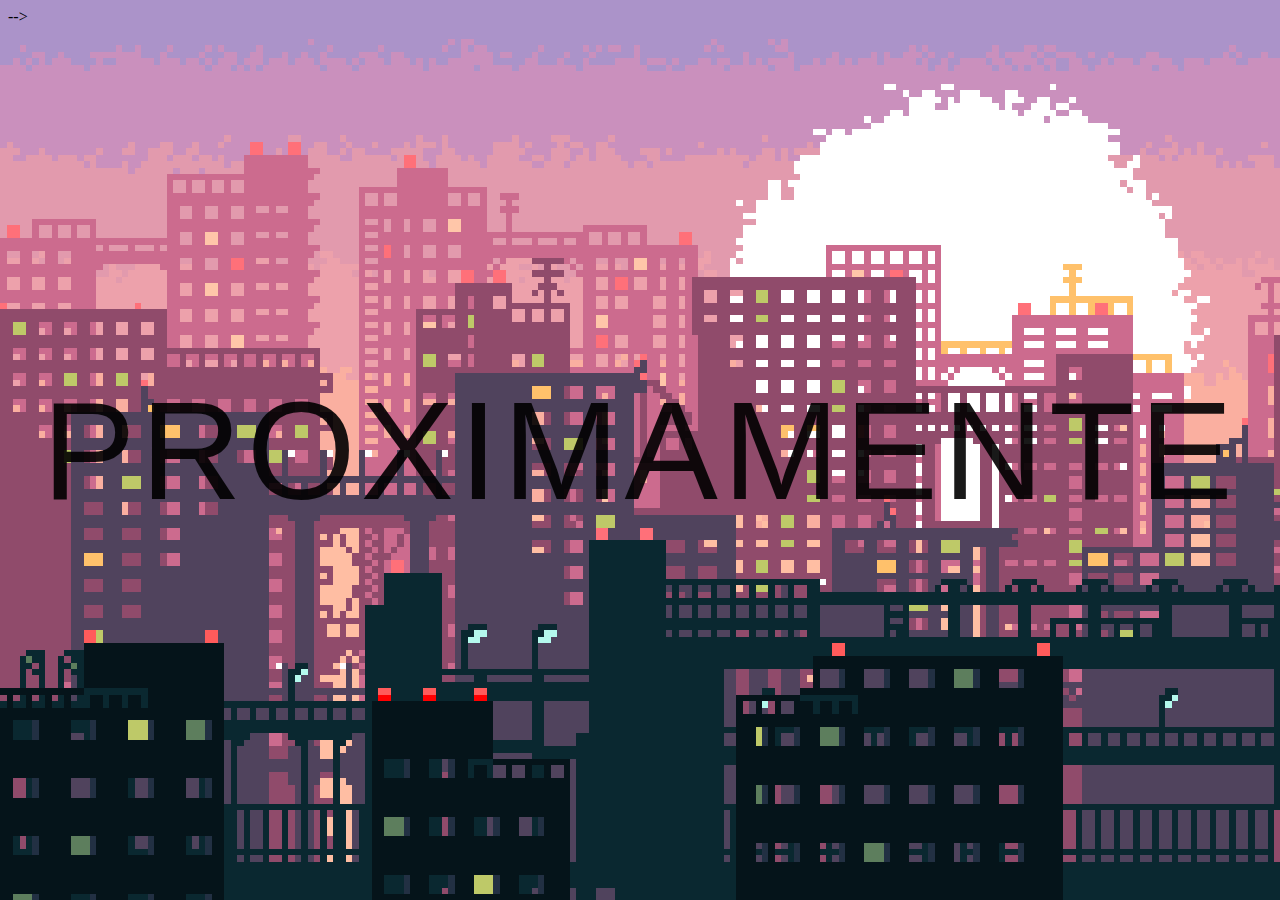
<file: PagJuegos/recibe.html>
<!DOCTYPE html><!--Funcion que permitr dar inicio a un documento HTML-->
<html lang="en" dir="ltr"> <!--Atributo el cual permite indicar direccionarmente los elementos del texto en el documento HTML-->-->

  <head> <!--Inicio de la cabecera de la pagina-->
    <meta charset="utf-8"> <!--Atributo destinado a indicar codificaciones que se utilizan-->
    <link rel="stylesheet" href="../css/EstiloJuegos.css"><!--Atributo el cual vinculara el documentos HTML con los CSS para dar diseño a la pagina-->
  </head> <!--Cierre del encabezado de la pagina--><!--Cierre del encabezado de la pagina-->

  <body> <!--Cuerpo de la pagina-->
<h1  class="xx">PROXIMAMENTE</h1> <!--Titulo que se le dara al archivo que se despliega al hacer una compra-->

</body> <!--Cierre del cuerpo de la pagina-->
</html> <!--Cierre del documento HTML-->
</file>
<file: css/EstIndex.css>
@import url('https://fonts.googleapis.com/css2?family=Comfortaa&display=swap');   /*Fuente/Tipografía importada Comfortaa*/
@import url('https://fonts.googleapis.com/css2?family=Roboto&display=swap');  /*Fuente/Tipografía importada Roboto*/

.PrinIndx{
background-image: url(Recursos/Img/Principal.jpg);  /*Imagen de fondo*/
background-size: cover;  /*Mantener las proporciones de la imagen de fondo*/
}

.Cabz1{background-color: rgba(0,0,0,0.6);  /*Color de fondo*/

 }

.TextCabz1{
  color: White; /*Color de texto*/
  text-align: center;  /*Texto alineado al centro*/
  padding: 2px;  /*Relleno de los 4 lados*/
}

a{	color: White;}
.Enc1{

  font-size: 30px;  /*Tamaño de la letra*/
  font-family: 'Comfortaa';  /*Tipografía*/
  text-shadow: 2px 5px 2px #C70039;  /*Texto sombreado*/
}

.Eslo{
  color: white;  /*Color de texto*/
  font-family: 'Comfortaa';  /*Tipografía */
  font-style: oblique;  /*Fuente de estilo*/
  font-size: 30px;  /*Tamaño de letra*/
}

.PCS{
  color: White;  /*Color de texto*/
  font-size: 60px;  /*Tamaño de letra*/
  text-shadow: 2px 4px 2px #007AFF;  /*Texto sombreado*/
  font-family: 'Roboto', sans-serif;  /*Tipografía*/
  text-align: center;  /*Texto alineado al centro*/
}

.steam{width: 4%;}  /*anchura*/

/**Contenedor***/
.ContenedorElements{
  padding: 4px;  /*Relleno en los 4 lados del contenedor*/
  background-color: rgba(0,0,0,0.8);  /*Color de fondo */
  width: 95%; /*Anchura*/
  height: auto;  /*Altura*/
  display:block; /*Caja-bloque*/
  margin-left: auto;  /*Margen izquierdo automatico*/
  margin-right: auto;  /*Margen derecho automatico*/
}

td{
width: 750px;  /*Anchura*/
margin: 10px; /*Margen*/
}

/***Contenido 1****/
.Cont1{  font-family: 'Roboto', sans-serif;} /*Tipografía*/

.Cont1:hover{background-color: rgba(38, 135, 242,0.2);}  /*Color de fondo*/

.TitRe4{
  color: white;  /*Color de letra*/
  font-size: 20px;  /*Tamaño de letra*/
  text-align: center;  /*Texto alineado al centro*/
}

.SinopsisRe4{
  color: white;  /*color de texto*/
  text-align: justify;  /*Texto alineado justificado*/
  padding: 4px; /*Relleno en los 4 lados*/
}

.Re4{
  margin: auto;  /*Margen automatico*/
  display: block;  /*Caja-bloque*/
  width: 55%;  /*Anchura*/
}

.EnlacesBotones{
  margin: 4px;  /*Margen*/
  padding: 4px;  /*Relleno de los 4 lados*/
  font-size: 24px;  /*Tamaño de texto*/
  width: 150px;  /*Anchura*/
  height: 35px;  /*Altura*/
  color: White;  /*Color de texto*/
  font-family: 'Roboto', sans-serif; /*Tipografía*/
  background: #252a34;  /*Color de fondo*/
  height: auto;  /*Altura automatica*/
  display:block;  /*Caja-Bloque*/
  margin-left: auto;  /*margen izquierdo automatico*/
  margin-right: auto; /*margen derecho automatico*/
  text-decoration: none; /*Sin decoración de texto*/
  text-align: center; /*Texto alineado al centro*/
  border-radius: 4px; /*Borde redondeado*/
}

.EnlacesBotones:hover{
  background: #dd214e; /*Color de fondo*/
}

/***Contenido 2****/
.Cont2{font-family: 'Roboto', sans-serif;} /*Tipografía*/

.Cont2:hover{background-color: rgba(255, 247, 0,0.2);} /*Color de fondo*/

.Halo{
  margin: auto;  /*Margn automatico*/
  display: block; /*Caja-Bloque*/
}

.TitMCC{
  color: white;  /*Color de texto*/
  font-size: 20px;  /*Tamaño de letra*/
  text-align: center;  /*Texto alineado al centro*/
}

.SinopsisMCC{
  color: white; /*Color de texto en blanco*/
  text-align: justify; /*Texto alineado y justificado*/
  padding: 4px; /*Relleno en los 4 lados*/
}

/***Contenido 3****/
.Cont3{
  color: White; /*Color de texto*/
  font-family: 'Roboto', sans-serif; /*Tipografía*/
}

.Cont3:hover{background-color: rgba(255, 0, 227,0.2);} /*Color de fondo*/

.TitGhostrunner{
  font-size: 20px; /*Tamaño de letra*/
  text-align: center; /*Texto alineado al centro*/
}

.SinopsisGhostrunner{
  color: white; /*Color de texto*/
  text-align: justify; /*Texto alineado y justificado*/
  padding: 4px; /*Relleno en los 4 lados*/
}

.Ghostrunner{
  margin: auto; /*Margen automatico*/
  display: block;} /*Caja-Bloque*/

/***Contenido 4****/

.Cont4{
  color: White; /*Color de texto*/
  font-family: 'Roboto', sans-serif; /*Tipografía*/
}

.Cont4:hover{background-color: rgba(255, 0, 0,0.2);} /*Color de fondo*/

.TitPUBG{
  font-size: 20px; /*Tamaño de letra*/
  text-align: center; /*Texto alineado al centro*/
}

.SinopsisPUBG{
  color: white; /*Color de texto*/
  text-align: justify; /*Texto alineado y justificado */
  padding: 4px; /*Relleno en los 4 lados*/
}

.PUBG{ /*juego*/
  margin: auto; /*margen automatico*/
  display: block;} /*caja-bloque*/

/***Contenido 5****/

.Cont5{  color: White; /*Color de texto*/
  font-family: 'Roboto', sans-serif; /*Tipografía*/
}

.Cont5:hover{background-color: rgba(183, 0, 236,0.2);} /*color de fondo*/

.TitNeedforSpeedHeat{
  font-size: 20px; /*Tamaño de letra*/
  text-align: center; /*Texto alineado al centro*/
}

.SinopsisNeedforSpeedHeat{
  color: white; /*Color de texto*/
  text-align: justify; /*Texo alineado y justificado*/
  padding: 4px; /*Relleno de los 4 lados*/
}

.NeedforSpeedHeat{ /**/
  margin: auto; /*Margen automatico*/
  display: block; /*Caja-bloque*/
}

/***Contenido 6****/
.Cont6{  color: White; /*Color de texto*/
  font-family: 'Roboto', sans-serif; /*Tipografía*/
}

.Cont6:hover{background-color: rgba(12, 241, 0,0.2);} /*color de fondo*/

.TitGTA5{ /*Titulo del juego*/
  font-size: 20px; /*Tamaño de letra*/
  text-align: center; /*Texto alineado al centro*/
}

.SinopsisGTA5{ /*Sinopsis del juego*/
  color: white; /*Color de texto*/
  text-align: justify; /*Texto justificado */
  padding: 4px; /*Relleno de los 4 lados*/
}

.GTA5{ /*Juego GTA5*/
  margin: auto; /*Margen automatico*/
  display: block; /*Caja-bloque*/
}


/****Pie de Pagina*****/

.TitRedes{ /*Clase redes*/
  font-family: 'Roboto', sans-serif;  /*Tipografía*/
  color: white; /*Color de texto*/
  background-color: rgba(29, 29, 29,0.8); /*Color de fondo*/
  width:48px;  /*anchura*/
  position:fixed; /*Posición flexible*/
  top:120px; /*Alejamiento de la parte superior*/
  right:0; /*Alejamiento de la parte derecha*/
}

.Redes{  /*Youtube*/
  width:48px; /*Anchura*/
  position:fixed; /*Posición flexible*/
  top:160px; /*Alejamiento de la parte superior*/
  right:0;} /*Alejamiento de la parte derecha*/

.Redes2{ /*Twitch*/
  width:48px; /*Anchura*/
  position:fixed; /* Posición flexible*/
  top:230px; /*Alejamiento de la parte superior*/
  right:0;} /*Alejamiento de la parte derecha*/

.PiePag{ /*Pie de pagina*/
  text-align: center; /*Texto alineado al centro*/
  color: white; /*color de letra*/
  font-family: 'Roboto', sans-serif; /*Tipografía*/
}
</file>
<file: css/Galeria.css>
.slider {
	width: 1435px;  /*Anchura*/
  height: 500px;   /*Altura*/
	overflow: hidden;  /*Contenido recortado sin barras de posición*/
  display:block;  /*Caja de bloque*/
  margin-left: auto;  /*Margen izquierdo*/
  margin-right: auto;  /*Margen derecho*/
  border-bottom: 2px solid #dd214e;  /*color, estilo y ancho del borde inferior*/
}
.slider ul {
	display: flex;  /*Bloque flexible*/
	padding: 0;  /*Relleno en los 4 lados*/
	width: 400%;  /*Anchura*/

	animation: cambio 20s infinite alternate linear;
}

.slider li {
	width: 100%;   /*Anchura*/
	list-style: none;  /*Ninguna lista alineada */
}

.slider img {
	width: 100%;    /*Anchura*/
}

@keyframes cambio {    /*Control en la animación*/
	/*Valores en margenes izquierdos*/
	0% {margin-left: 0;}
	20% {margin-left: 0;}

	25% {margin-left: -100%;}
	45% {margin-left: -100%;}

	50% {margin-left: -200%;}
	70% {margin-left: -200%;}

	75% {margin-left: -300%;}
	100% {margin-left: -300%;}
}
</file>
<file: css/EstiloMenu.css>
@import url('https://fonts.googleapis.com/css2?family=Roboto&display=swap');

.BarraMenu{
	margin-top: 10px;  /*Margen superior*/
	font-family: 'Roboto', sans-serif;  /*Tipografía*/
	text-align:center;  /*Texto alineado*/
	list-style: none;  /*Sin ningun estilo de lista*/
	padding: 0;  /*Sin ningun relleno*/
	background-color: rgba(0,0,0,0.8);  /*Color de fondo*/
}

.BarraMenu li{
	text-align: left;  /*Texto alineado a la izquierda*/
	display:inline-block;  /*Cajas de bloque en linea*/
}

.BarraMenu li a{
	text-decoration: none;  /*Sin decoración de texto */*/
	color: white;   /*Color de texto blanco*/
	padding: 20px;  /*Relleno en los 4 lados*/
	display: block;  /*Caja de Bloque*/
	font-size: 30px;  /*Tamaño de letra*/
}

.BarraMenu li a:hover{
	background: #dd214e;  /*Color de fondo*/
}
</file>
<file: css/EstiloNoticias.css>
@import url('https://fonts.googleapis.com/css2?family=Roboto&display=swap');

body{background-image: url(Recursos/Img/Noti3.jpg);
  background-size: cover;
}


/*CODIGOS DE MENUS*/
.MENUS {
    width: 26%;/*INDICA LA ALTURA*/
    float: left;/* REALIZA EL FLOTAMIENTO HACIA LA IZQUIERDA*/
}


/*CODIGO DE LAS COLUNAS*/
.COLUNAS {
    margin: 10px;/*INDICA EL MARGEN AL REDEDOR*/
    border-radius: 4px;/*MUESTRA EL EFECTO DE CIRCULAR LOS BORDES*/
}


/*CLASE TABLEROS*/
.TABLEROS{
  padding: 9px;/*DISTACIONA DE LOS ELEMENTOS A LOS BORDES*/
  margin: 7px;/*INDICA LOS PIXELES DEL MARGES DE ALREDEDOR*/
  border-radius: 4px;/*ES EL EFECTO PARA CIRCULAR LAS ESQUINAS*/
}

/*CLASE CONTENIDO*/
.CONTENIDO {
    background-color: rgba(79, 73, 73, 0.4);
    padding: 10px;/*DISTACIONA DE LOS ELEMENTOS A LOS BORDES*/
    width: 65%;/*INDICA LA ALTURA*/
    margin-left: 50px;
    float: left;
}

/*CLASES DE LOS BOTONES*/
/*CLASE DEL BOTON HORARIO*/
.NOTICIAS{
  margin-left: 94px; /*INDICA EL MARGEN A LA IZQUIERDA*/
  font-family: cursive; /*INDICA EL TIPO DE FUENTE*/
  color:lime; /*INDICA EL SOLOR DEL TEXTO*/
  font-size: 20px; /*INDICA EL TAMAÑO DEL TEXTO*/
  background: black; /*INDICA EL COLOR DE FONDO*/
  border-color: black; /*INDICA EL COLOR DEL BORDE*/
  width: 194px; /*INDICA EL TAMAÑO A LO LARGO*/
  height: 40.4px; /*INDICA EL TAMAÑO A LO ANCHO*/
  border-radius: 6px;/*MUESTRA EL EFECTO CIRCULAR DE LOS BORDES*/
    }

.content{
  text-align: justify;
  font-family: 'Roboto', sans-serif;
}

    /*mini apartado de LAS NOTICIAS MÁS COMENTADAS*/
    .scrollWrapper   {
        width:350px;  /*Anchura*/
        height:370px;  /*Altura*/
        overflow:hidden;  /*Se recorta contenido, y no existe barra de posición*/
        box-shadow: 2px 2px 2px 1px rgba(0, 0, 0, 0.2);  /*Sombra en el marco*/
        font-family:Arial; /*Tipografía*/
        font-size:0.8em;  /*Tamaño de letra*/
    }
    .scrollTitle {
        background-color:black;  /*Color de fondo*/
        color:#fff;  /*Color de texto*/
        padding:5px;  /*Relleno en los 4 lados*/
        font-weight:bold;   /*Texto en negrita*/
        text-align:center;  /*Texto alineado al centro*/
    }
    #scroll    {
        position:relative;  /*Posición relativa*/
        width:auto;  /*Anchura*/
        margin:1px;  /*Margen*/
        z-index: -1;  /*Orden del elemento posicionado*/
        padding:5px;    /*Relleno de 5 pixeles por los 4 lados*/
    }
    #scroll .title  {
      font-weight:bold;    /*Texto en negrita*/
      margin-top:20px;   /*Margen superior*/
    }
    .class {
      font-weight: bold;   /*Texto en negritas*/
    }


h2{
color: #F800FF;  /*Color de texto*/
font-size: 30px;   /*Tamaño de letra*/
text-shadow: 2px 4px 2px black;   /*Sombreado de texto*/
text-align: center;  /*Texto alineado al centro*/
font-family: 'Roboto', sans-serif;   /*Tipografía*/
}


table
{
  width: 100%;  /*Anchura*/
}

td{
  box-shadow: 2px 2px 2px 1px rgba(0, 0, 0, 0.2);  /*Sombre en el marco*/
}

td:hover{
  background-color: rgba(233, 233, 233, 0.5);  /*Color de fondo*/
}

.ImagenesNote{
  margin-right: 8px;   /*Margen derecho*/
  float: left;   /*Flotante a la izquierda*/
  border-radius: 5px;  /*Borde redondeado*/
  }

.Enlaces{
    margin-left: 420px;  /*Margen izquierdo*/
    color: White;   /*Color de texto*/
    font-size: 30px;   /*Tamaño de letra*/
    text-decoration: none;  /*Texto sin decoración*/
    font-family: 'Roboto', sans-serif;   /*Tipografía*/
}

.Enlaces:hover{
    margin-left: 420px;  /*Margen izquierdo*/
    color: #00FFFD;  /*Color de texto*/
    text-shadow: 2px 4px 2px black;  /*Sombreado de texto*/
    font-size: 30px;   /*Tamaño de letra*/
    text-decoration: none;  /*Texto sin decoración*/
    font-family: 'Roboto', sans-serif;  /*Tipografía*/
}


.Enlaces2{
    margin-left: 300px;  /*Margen izquierdo*/
    color: White;   /*Color de texto blanco*/
    font-size: 30px;   /*Tamaño de letra*/
    text-decoration: none;   /*Sin decoración de texto*/
    font-family: 'Roboto', sans-serif;  /*Tipografía*/
}

.Enlaces2:hover{
    margin-left: 300px;   /*Margen izquierdo*/
    color: #00FFFD;   /*Color de texto*/
    text-shadow: 2px 4px 2px black;  /*Texto sombreado*/
    font-size: 30px;   /*Tamaño de texto*/
    text-decoration: none;   /*Sin decoración de texto*/
    font-family: 'Roboto', sans-serif;  /*Tipografía*/
}

aside{
  font-family: 'Roboto', sans-serif;  /*Tipografía*/
  text-align: justify;}   /*Alineación de texto justificado*/
</file>
<file: css/EstiloRegistro.css>
body
/*Cuerpo de toda la pagina del formulario*/
{text-align: justify;  /*Alineación de texto justificado*/
    background-image: url(Recursos/Img/fondo.jpg);  /*Imagen de fondo*/
    background-size: cover;  /*Se mantiene la imagen de fondo sus proporciones*/
    font-family:Arial, Helvetica, sans-serif; /*Tipografía*/
    font-size:13px;  /*Tamaño de letra*/
}


textarea
/*Caja de comentarios*/
{
    background: white;   /*Color de fondo*/
    color: black;  /*Color de texto*/
}

#registrar
/*Botón de Registrar, que carga los datos al servidor*/
{
    float:left;  /*Flotante izquierdo*/
    width:80%;   /*Anchura*/
    font-size:24px;  /*Tamaño de letra*/
    font-weight: bold;  /*Texto en negrita*/
    color: black;  /*Color de texto*/
    text-align:right;   /*Texto alineado a la derecha*/
}

#envoltura
{
  margin-left: 550px;  /*Margen derecha*/
  float: left;  /*Flotante a la izquierda*/
  display:block;   /*Caja-Bloque*/
  margin-right: auto;  /*Margen derecho automatico*/
  width: 330px;  /*Anchura*/
}


#contenedor
/*Diseño del encabezado y del pie de pagina*/
{
    background-color:red;  /*Color de fondo*/
    text-shadow: 4px 4px 3px black;  /*Texto sombreado*/
    -webkit-border-radius:5px;
    -moz-border-radius:10px;
    border-radius:10px;  /*Borde circular*/
}

#cabecera
/*Encabezado del formulario*/
{
    border-bottom: 6px solid #333;  /*Borde en el marco*/
    padding-top: 5px;  /*Relleno en la parte superir*/
    height:70px;  /*Altura*/
    line-height:50px;  /*Altura de la casilla */
    text-align:center;  /*Texto alineado al centro*/
    text-shadow: 3px 4px 2px black;  /*Texto sombreado*/
    color: white;  /*Color de texto*/
    font-size: 35px;  /*Tamaño de letra*/
    font-family:fantasy; /*Tipografía*/
}

#cuerpo
/*Contiene todos los elementos del formulario central*/
{
    background-color: rgb(100%, 88%, 88%);  /*Color de fondo*/
    border:solid #84FFFF;  /*Borde solito*/
    border-width: 2px 0;  /*Borde al ancho*/
    padding:15px 35px;  /*Relleno en los 4 lados*/
    background-image: url(Recursos/Img/formulario.jpg);  /*Imagen de fondo*/
    background-size: cover;  /*Imagen de fondo, se mantiene en sus proporciones*/

}
label
/*Etiqueta de texto*/
{
    color: white;  /*color de texto*/
    font-weight: bold;  /*Texto en negrita*/
    background: black;   /*Color de fondo*/
}

input
/*Contenedores*/
{
    border-radius:5px;    /*Borde redondeado*/
    box-shadow: 2px 2px 3px 1px rgba(0,0,0,.8);  /*Marco sombreado*/
    font:bold 12px Arial, Helvetica, sans-serif;  /*Texto en negritas, Tipografía*/
    height: 24px; /*Altura*/
    line-height: 20px;  /*Altura del contenedor*/
    padding:0 2px;  /*Relleno*/
    width: 230px;  /*Anchura*/
}

input#usuario
/*Coniene el usuario*/
{
    background:#ffc;  /*Color de fondo*/
    padding-left: 25px;   /*Relleno a la izquierda*/
}
input#contrasenia
/*Contiene la contraseña*/
{
    background:#ffc;  /*Color de fondo*/
    padding-left: 25px;  /*Relleno izquierdo*/

}

.boton
/*Botón de enviar*/
{
    background: #ccc;  /*Color de fondo*/
    background: -webkit-linear-gradient(top,#fc6,#f63);  /*Color de fondo*/
    background: linear-gradient(top,#fc6,#f63);/*Color de fondo degradado*/
    color: black; /*Color de texto*/
    width: 100px;  /*Anchura*/
    margin: auto;   /*Margen automatico*/
    display: block;  /*Caja-bloque*/
    width: 55%;  /*Anchura*/
}
.boton:active
/*Posición del botón*/
{
    position: relative;  /*Posición relativa*/
    top: 4px;  /*Tamaño superior*/
}

#pie
/*Pie del cuadro del formulario*/
{
    border-top: 3px solid #333;  /*Borde superior*/
    color: white;  /*Color de texto*/
    font-size: 20px;  /*Tamaño de texto*/
    height: 35px;  /*Altura*/
    line-height: 24px;  /*Altura del pie del formulario*/
    text-align: center;  /*Texto alineado central*/
}

form,p{
    margin:0;  /*Sin margen*/
}

p
{
    padding-bottom: 5px;  /*Fondo de relleno*/
}

p#bot
{
    padding-top: 10px;  /*Relleno superior*/
}

ul{text-align: center;  /*Texto alineado al centro*/
  font-size: 20px;}  /*Tamaño de letra*/

li{padding: 4px;}   /*Relleno de los 4 lados*/
.contenedor{border: 4px solid white;  /*Borde de color*/
  border-radius:10px; /*Borde redondeado*/
  float: left;  /*Flotante izquierdo*/
  display:block; /*Caja-bloque*/
  margin-right: auto;  /*Margen derecho automatico*/
  width: 330px; /*Anchura*/
}

.error{
    background-color:red;  /*Color de fondo*/
    text-shadow: 4px 4px 3px black; /*Texto sombreado*/
    -webkit-border-radius:5px; /*Borde*/
    -moz-border-radius:10px; /*Borde*/
    border-radius:10px;  /*Borde circular*/
    margin-top: 100px;  /*Margen superior*/
    float: left;  /*Flotante a las izquierda*/
    display:block;  /*Caja-bloque*/
    margin-left: 20px;  /*Margen de la izquierda*/
    margin-right: auto;  /*Margen derecho automatico*/
    width: 330px;  /*Anchura*/
    border-radius: 3px; /*Borde redondo*/
    background: #ce1818; /*color de fondo*/
    color: #fff;  /*color de texto*/
}
</file>
<file: css/EstiloTienda.css>
@import url('https://fonts.googleapis.com/css2?family=Press+Start+2P&display=swap');
@import url('https://fonts.googleapis.com/css2?family=Bungee+Inline&family=Hanalei+Fill&family=Orbitron:wght@600&family=Press+Start+2P&family=Rye&family=Wallpoet&display=swap');
@import url('https://fonts.googleapis.com/css2?family=Bungee+Inline&family=Hanalei+Fill&family=Orbitron:wght@600&family=Press+Start+2P&family=Rye&family=Wallpoet&display=swap');

body{        /*Clase que conforma el cuerpo de la paguina*/
  background-image: url(../css/Recursos/Img/722742.png);
  font-family: sans-serif;
}
table { /*Clase marcada para la tabla de los jugadores*/
margin-left: 101px;/*Movimiento que se dara hacia la izaquierda en el taxto*/
padding: 20px;/*Margen creado entre el cuadro*/
width: 80%;/*Es lo largo del margen*/
height: 80%;/*Es lo largo que se le dara a la tabla en cuestion de la pagina*/
}

.column {/*Clase creada para los margenes*/
    background: Black;
    padding: 15px;/*Margen que existe entre el texto y el*/
    margin: 10px;/*Tamaño del borde*/
    border-radius: 4px;/*Radio que recibira las esquinas del margen*/
}

.menu {/*Clase que se le otorga a todo el menu*/
    background-color: rgba(0,0,0,0.6);
    width: 28%;/*es el tamaño que ocupara los margenes*/
    float: left;/*Pocision que se le dara a los bordes en este caso izaquierda*/
}

.content {/*Clase para el contenido de los bordes*/
  float: left;
    width: 61%;/*Tamaño que recibiran*/
}

.Td{/*Clase creada para la mesa de las cartas*/
  background: #1A9AA1  ;
  padding: 15px;/*MArgen que existe entre el texto y el*/
  margin: 7px;/*Tamaño del margen*/
  border-radius: 4px;/*El margen tendra un radio es sus bordes*/
}
/**********************************BOTONES*************************************/
button{margin-top: 10px;}  /*Margen superior*/

.BX{
  width: 85%;   /*Anchura*/
  height: 30px;   /*Altura*/
  border-radius: 4px;  /*Borde redondeado*/
  font-size: 20px;   /*Tamaño de letra*/
}
.BX:hover{
  color:white;  /*Color de letra*/
  background-image: url(https://media1.tenor.com/images/06986c9de6c286d40750531efcbc7ddd/tenor.gif?itemid=14284716);  /*Fondo de imagen*/
}
/*Para el boton de formulario se le agrego diseño eñ cual cambia al momento de selleccionarlo*/
.BP{
  width: 85%;  /*Anchura*/
  height: 30px;  /*Altura*/
  border-radius: 4px;  /*Borde circular*/
  font-size: 20px;  /*Tamaño de letra*/
}
.BP:hover{
  color:white;  /*Color de texto*/
  background-image: url(https://media1.tenor.com/images/06986c9de6c286d40750531efcbc7ddd/tenor.gif?itemid=14284716);  /*Imagen de fondo*/
}

.BN{
  width: 85%;  /*Anchura*/
  height: 30px; /*Altura*/
  border-radius: 4px;  /*Borde redondeado*/
  font-size: 20px;  /*Tamaño de letra*/
}
.BN:hover{
  color:white;  /*Color de texto letra*/
  background-image: url(https://media1.tenor.com/images/06986c9de6c286d40750531efcbc7ddd/tenor.gif?itemid=14284716);  /*Imagen de fondo*/
}
/******************************************************************************/

.OP{
text-align:center;  /*Texto alineado al centro*/
text-shadow: 2px 4px 2px White;  /*Texto sombreado*/
font-size: 40px;  /*Tamaño de letra*/
font-family: 'Orbitron', sans-serif;  /*Tipografía*/
}
.Start{
  color: White;  /*Color de texto*/
  font-size: 50px;  /*Tamaño de letra*/
  text-align:center;  /**Texto alineado al centro*/
  text-shadow: 4px 4px 4px Red;  /*Texo sombreado*/
  font-family: 'Press Start 2P';   /*Tipografía*/
}

.control{
  float: right;   /*Flotante a la derecha*/
  margin-right: 1000px;   /*Margen derecho*/
}
</file>
<file: css/EstiloJuegos.css>
body{background-image: url(../css/Recursos/Img/722742.png);} /*Imagen de fondo*/

/*********************************XBOX*****************************************/
.RecuadroX{
  background-image: url(https://martincrownover.com/wp-content/uploads/2015/01/x1bg-logo-pattern-green.jpg);  /*Imagen de fondo*/
}

/******************************PLAYSTATION*************************************/
.RecuadroP{
  background-image: url(https://cdn.atomix.vg/wp-content/uploads/2015/03/PSSymbols_Plates_05.png);  /*Imagen de fondo*/
}


/********************************NINTENDO**************************************/
.RecuadroN{
  background-image: url(https://fsa.zobj.net/crop.php?r=lcqK5SK5aCMRqvp2o61VGpumkvSYSWZke_fwBaXTn8pTRRou31PRJjiuNXJsEs2wgIt1WDCZa_8Qpfbe08J67E9hD9i6pCzTLEYUOqUoV8ds5V_Jvem8f0_bwDoLs5wEH1Dnl5V0DLc31Xwf); /*Imagen de fondo*/
}

.carga{
background-color: black;  /*Color de fondo*/
color: White;  /*Color de texto*/
font-size: 50px;  /*Tamaño de letra*/
text-align:center;  /*Texto alineado al centro*/
text-shadow: 4px 4px 4px Red;   /*Sombra difuminada en el texto*/
font-family: 'Press Start 2P';  /*Tipografía*/
}

.ix:hover{
	-webkit-transform: scale(2);  /*Escalamiento*/
	transform: scale(2);  /*Escalamiento*/
	-webkit-transition: .3s ease-in-out;
	transition: .3s ease-in-out;
}

.ip:hover{
	-webkit-transform: scale(2);  /*Escalamiento*/
	transform: scale(2);  /*Escalamiento*/
	-webkit-transition: .3s ease-in-out;
	transition: .3s ease-in-out;
}

.in:hover{
	-webkit-transform: scale(2);
	transform: scale(2);
	-webkit-transition: .3s ease-in-out;
	transition: .3s ease-in-out;
}

@import url(https://fonts.googleapis.com/css?family=Varela+Round);


.xx {
  color: hsla(0, 0%, 0%, .9);  /*color de texto*/
  font: normal 140px Varela Round, sans-serif;  /*Tipografía*/
  height: 140px;  /*Altura*/
  left: 0;  /*Posición zquierda*/
  letter-spacing: 5px;  /*Espaciamiento de letras*/
  margin: -80px 0 0 0;  /*Margen*/
  position: absolute;  /*Posición absoluta*/
  text-align: center;  /*Texto alineado al centro*/
  text-transform: uppercase;  /*Texto en mayúsculas*/
  top: 50%;   /*Parrafo al 50%*/
  width: 100%;
  animation: move linear 2000ms infinite; /*Repetición de animación*/
}

@keyframes move {  /*Animación en movimiento*/
  0% {
    text-shadow:  /*Texto sombreado*/
      4px -4px 0 hsla(0, 100%, 50%, 1),
      3px -3px 0 hsla(0, 100%, 50%, 1),
      2px -2px 0 hsla(0, 100%, 50%, 1),
      1px -1px 0 hsla(0, 100%, 50%, 1),
      -4px 4px 0 hsla(180, 100%, 50%, 1),
      -3px 3px 0 hsla(180, 100%, 50%, 1),
      -2px 2px 0 hsla(180, 100%, 50%, 1),
      -1px 1px 0 hsla(180, 100%, 50%, 1)
    ;
  }
  25% {
    text-shadow:  /*Texto sombreado*/
      -4px -4px 0 hsla(180, 100%, 50%, 1),
      -3px -3px 0 hsla(180, 100%, 50%, 1),
      -2px -2px 0 hsla(180, 100%, 50%, 1),
      -1px -1px 0 hsla(180, 100%, 50%, 1),
      4px 4px 0 hsla(0, 100%, 50%, 1),
      3px 3px 0 hsla(0, 100%, 50%, 1),
      2px 2px 0 hsla(0, 100%, 50%, 1),
      1px 1px 0 hsla(0, 100%, 50%, 1)
    ;
  }
  50% {
    text-shadow:   /*Texto sombreado*/
      -4px 4px 0 hsla(0, 100%, 50%, 1),
      -3px 3px 0 hsla(0, 100%, 50%, 1),
      -2px 2px 0 hsla(0, 100%, 50%, 1),
      -1px 1px 0 hsla(0, 100%, 50%, 1),
      4px -4px 0 hsla(180, 100%, 50%, 1),
      3px -3px 0 hsla(180, 100%, 50%, 1),
      2px -2px 0 hsla(180, 100%, 50%, 1),
      1px -1px 0 hsla(180, 100%, 50%, 1)
    ;
  }
  75% {
    text-shadow:   /*Texto sombreado*/
      4px 4px 0 hsla(180, 100%, 50%, 1),
      3px 3px 0 hsla(180, 100%, 50%, 1),
      2px 2px 0 hsla(180, 100%, 50%, 1),
      1px 1px 0 hsla(180, 100%, 50%, 1),
      -4px -4px 0 hsla(0, 100%, 50%, 1),
      -3px -3px 0 hsla(0, 100%, 50%, 1),
      -2px -2px 0 hsla(0, 100%, 50%, 1),
      -1px -1px 0 hsla(0, 100%, 50%, 1)
    ;
  }
  100% {
    text-shadow:   /*Texto sombreado*/
      4px -4px 0 hsla(0, 100%, 50%, 1),
      3px -3px 0 hsla(0, 100%, 50%, 1),
      2px -2px 0 hsla(0, 100%, 50%, 1),
      1px -1px 0 hsla(0, 100%, 50%, 1),
      -4px 4px 0 hsla(180, 100%, 50%, 1),
      -3px 3px 0 hsla(180, 100%, 50%, 1),
      -2px 2px 0 hsla(180, 100%, 50%, 1),
      -1px 1px 0 hsla(180, 100%, 50%, 1)
    ;
  }
}
</file>
<file: css/EfectoGaleria.css>
.mydiv
  {
	position: relative;   /*Posición dependerá del lugar donde esté el codigo*/
  background-color: rgba(0,0,0,0.8); /*Color de fondo azul*/
  }

.animate-bg:before, .animate-bg:after
  {
	content: '';   /*Contenido que va en dichas clases*/
	position: absolute; /*Nos permite posicionar elementos de manera absoluta*/
	left: -8px; /*Se toma como referencia el borde izquierdo en valor negativo*/
	top: -8px;  /*Se toma como referencia el borde superior*/
	background: linear-gradient(120deg, #79fb00, #8d01a0, #031ba5,#ff004c,
	#e6036d, #fb0094,#ff6600, #04c2e4,#adad02, #00c3ff);  /*Fondo con degradado de colores*/
	background-size: 300%;  /*Redimensión de la imagen de fondo*/
	width: calc(100% + 16px); /*Margen de 16px y ancho de 100%*/
	height: calc(100% + 16px);  /*Margen de 16 px y altura de 100%*/
	z-index: -1; /*Nivel visual, orden en que los elementos se superponen*/
	animation: BGgradient 15s ease infinite;   /*Animación degradado*/
  }

@keyframes BGgradient {  /*Control de la animación de fondo*/
	0% {
		background-position: 0% 200%;
	}
	50% {
		background-position: 200% 0%;
	}
	100% {
		background-position: 0% 330%;
	}
}

.animate-bg:after {   /*Control de efectos graficos de la animación de seguimiento*/
	filter: brightness(1.4);   /*Brillo*/
	filter: drop-shadow(16px 16px 20px rgb(248, 220, 97));  /*Sombra idéntica*/
	filter: blur(15px); /*Grado de difuminado*/
}
</file>
